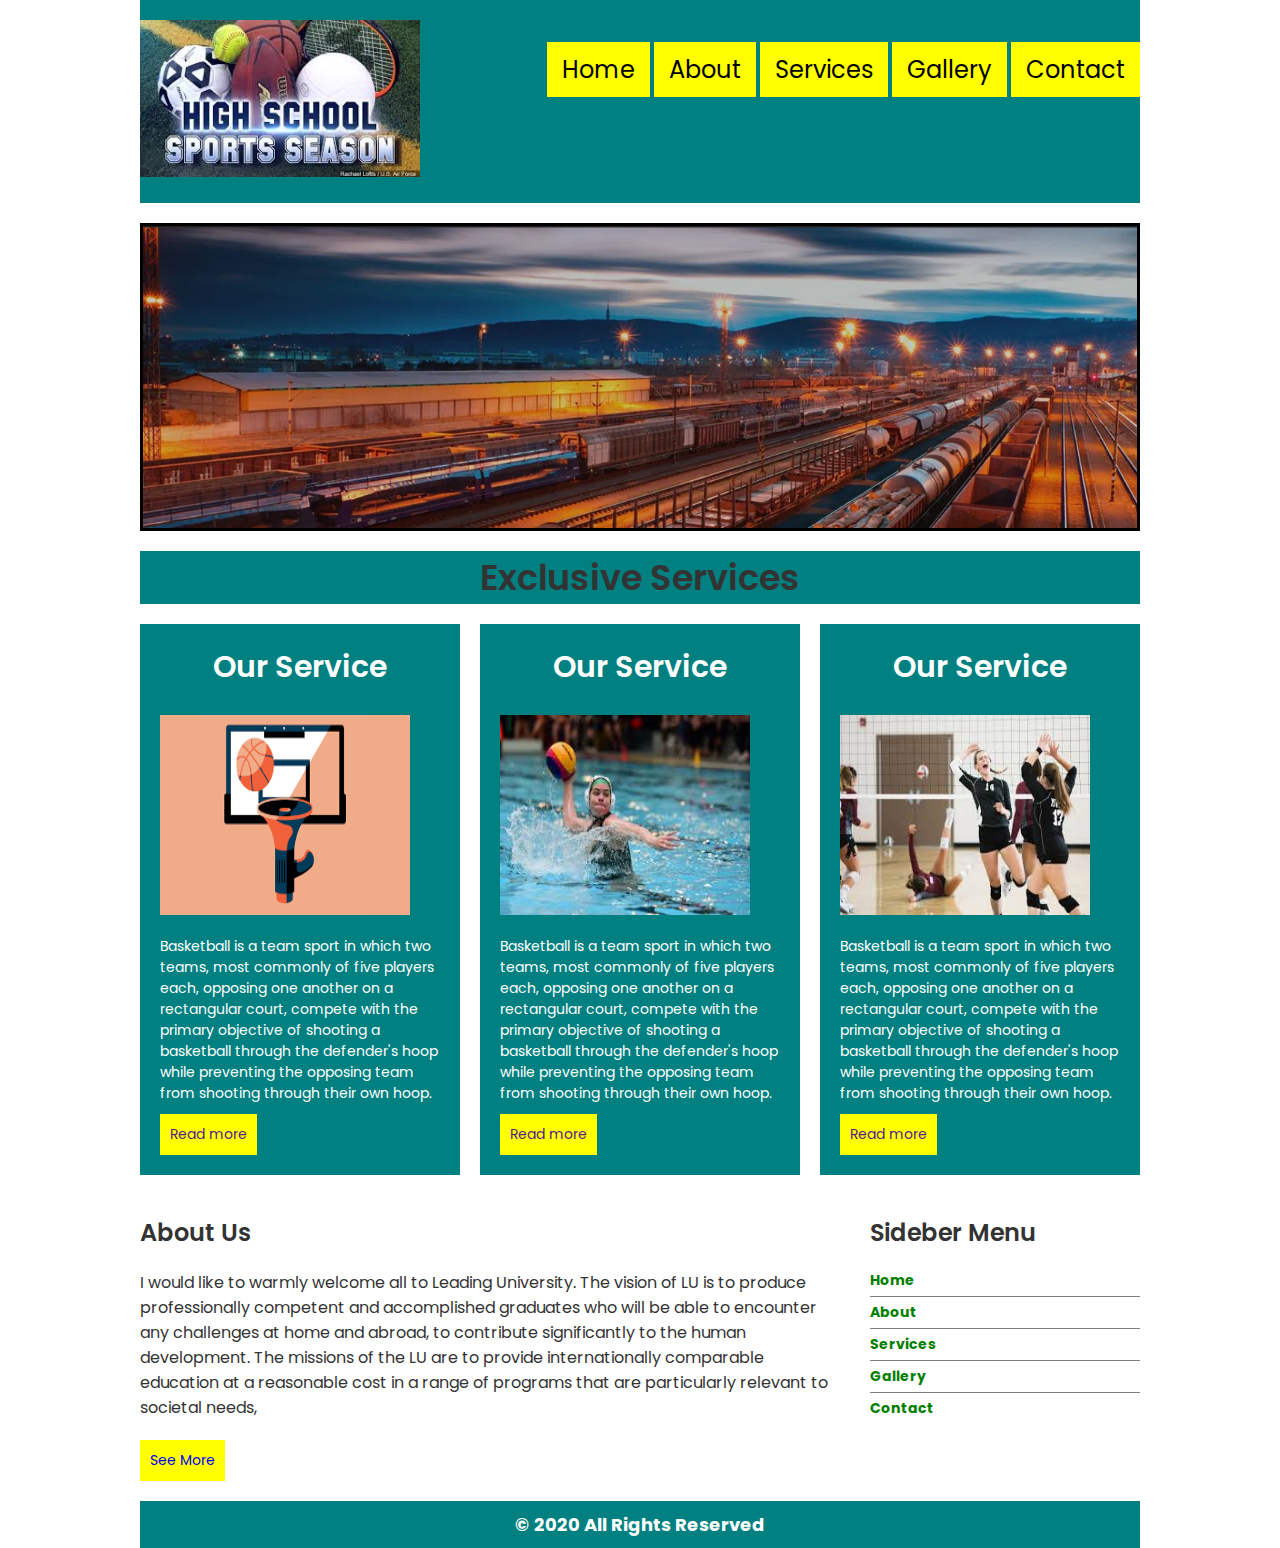
<file: index.html>
<!DOCTYPE html>
<html lang="en">
	<head>
		<title>Home || Project 3</title>
		<meta name="viewport" content="width=device-width,initial-scale=1.0">
		<link rel="stylesheet" type="text/css" href="project3Style.css"/>
		<link rel="stylesheet" type="text/css" href="responsive.css"/>
	</head>
	<body>
		<div class="area">
		<div class="header">
				<div class="logo">
					<a href="">
						<img src="picture/logo2.jpg" alt="logo"/>
					</a>
				</div>
				<div class="menu">
					<ul>
						<li><a href="index.html">Home</a></li>
						<li><a href="About.html">About</a></li>
						<li><a href="services.html">Services</a></li>
						<li><a href="gallery.html">Gallery</a></li>
						<li><a href="contact.html">Contact</a></li>		<!--First raw start-->
	
					</ul>
				</div>
			</div>
			<!--First raw end-->
			
			<!--second raw start-->
			<div class="banner">
				<img src="picture/bannar.jpg" alt="banner"/>
			</div>
			<!--second raw end-->
			
			<!--3rd raw start-->
			<div class="services">
				<div class="title">
					<h4>Exclusive Services</h4>
				</div>
				<div class="services-box">
					<div class="single-service">
						<h4>Our Service</h4>
						<img src="picture/service1.png" alt="service1"/>
						<p>Basketball is a team sport in which two teams, most commonly of five players each, opposing one another on a rectangular court, compete with the primary objective of shooting a basketball through the defender's hoop while preventing the opposing team from shooting through their own hoop. </p>
						<a href="">Read more</a>
					</div>
					<div class="single-service">
						<h4>Our Service</h4>
						<img src="picture/service2.jpg" alt="service1"/>
						<p>Basketball is a team sport in which two teams, most commonly of five players each, opposing one another on a rectangular court, compete with the primary objective of shooting a basketball through the defender's hoop while preventing the opposing team from shooting through their own hoop. </p>
						<a href="">Read more</a>
					</div>
					<div class="single-service">
						<h4>Our Service</h4>
						<img src="picture/service3.jpg" alt="service1"/>
						<p>Basketball is a team sport in which two teams, most commonly of five players each, opposing one another on a rectangular court, compete with the primary objective of shooting a basketball through the defender's hoop while preventing the opposing team from shooting through their own hoop. </p>
						<a href="">Read more</a>
					</div>
					
				</div>				
			</div>
			<!--3rd raw end-->
			
			<!--Fourth raw start-->
			<div class="about">
				<div class="about-left">
					<h4>About Us</h4>
					<p>I would like to warmly welcome all to Leading University. The vision of LU is to produce professionally competent and accomplished graduates who will be able to encounter any challenges at home and abroad, to contribute significantly to the human development. The missions of the LU are to provide internationally comparable education at a reasonable cost in a range of programs that are particularly relevant to societal needs,</p>
					<a href="#">See More</a>
				</div>
				
				<div class="about-right">
					<h4>Sideber Menu</h4>
					<ul>
						<li><a href="">Home</a></li>
						<li><a href="">About</a></li>
						<li><a href="">Services</a></li>
						<li><a href="">Gallery</a></li>
						<li><a href="">Contact</a></li>
					</ul>
				</div>
		</div>
		<!--Fourth raw end-->
		
		<!--Fifth raw start-->
			<div class="footer">
				<p>&copy; 2020 all rights reserved</p>
			</div>
		<!--Fifth raw end-->
		</div>
	</body>
</html>
</file>
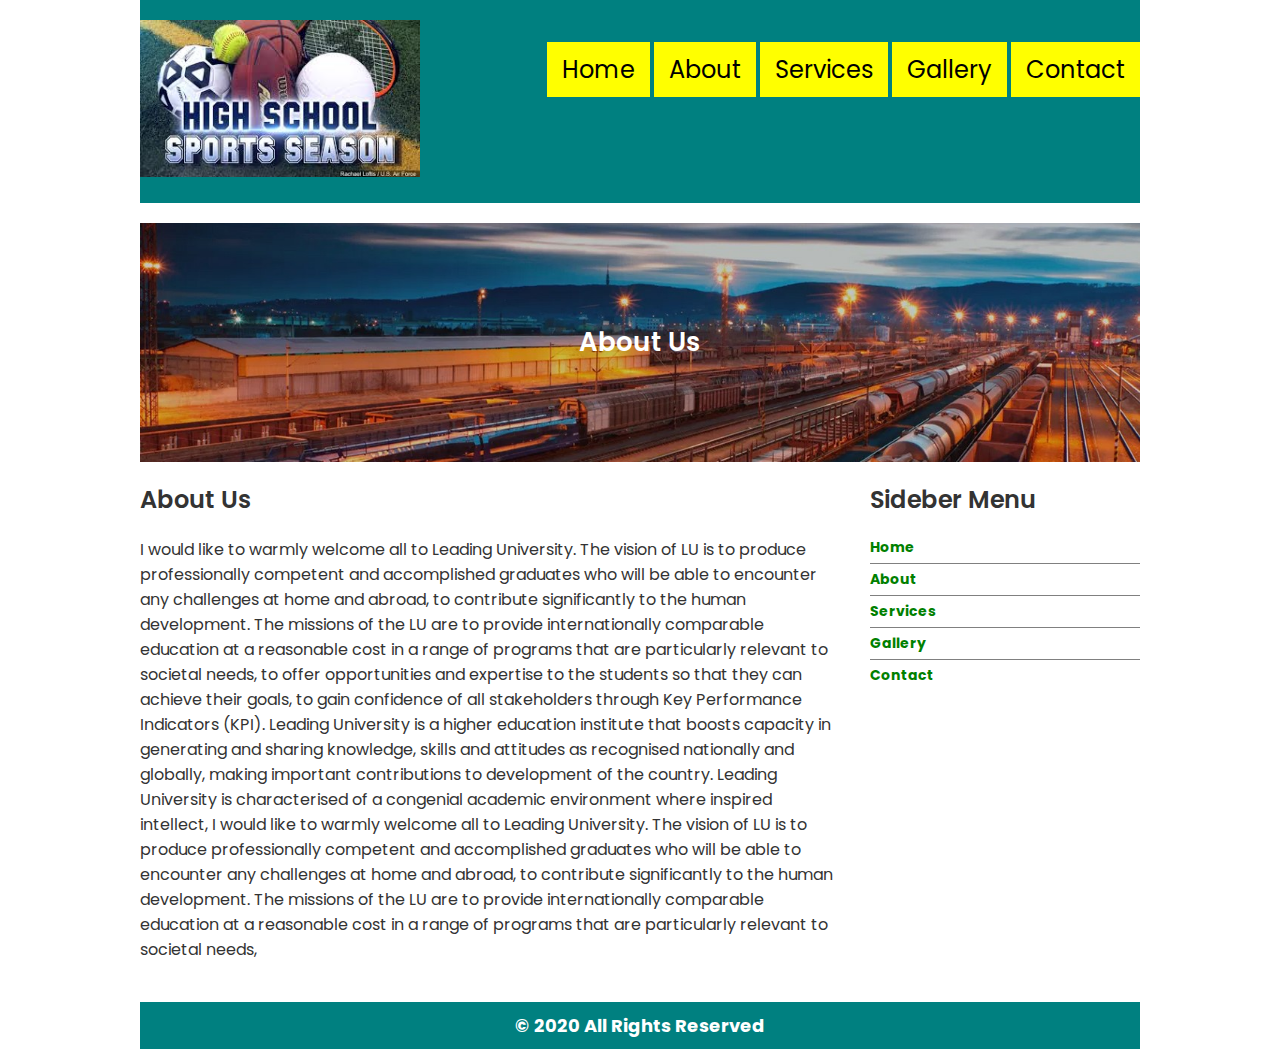
<file: About.html>
<!DOCTYPE html>
<html lang="en">
	<head>
		<title>About Us || Project 3</title>
		
		<meta name="viewport" content="width=device-width,initial-scale=1.0">
		<link rel="stylesheet" type="text/css" href="project3Style.css"/>
		<link rel="stylesheet" type="text/css" href="responsive.css"/>
	</head>
	<body>
		<div class="area">
		<!--First raw start-->
			<div class="header">
				<div class="logo">
					<a href="">
						<img src="picture/logo2.jpg" alt="logo"/>
					</a>
				</div>
				<div class="menu">
					<ul>
						<li><a href="index.html">Home</a></li>
						<li><a href="About.html">About</a></li>
						<li><a href="services.html">Services</a></li>
						<li><a href="gallery.html">Gallery</a></li>
						<li><a href="contact.html">Contact</a></li>
					</ul>
				</div>
			</div>
			<!--First raw end-->
			
			<!--second raw start-->
			<div class="page-banner">
				<h4>About Us</h4>
			</div>
			<!--second raw end-->
			
			
			<!--third raw start-->
			<div class="about">
				<div class="about-left">
					<h4>About Us</h4>
					<p>I would like to warmly welcome all to Leading University. The vision of LU is to produce professionally competent and accomplished graduates who will be able to encounter any challenges at home and abroad, to contribute significantly to the human development. The missions of the LU are to provide internationally comparable education at a reasonable cost in a range of programs that are particularly relevant to societal needs, to offer opportunities and expertise to the students so that they can achieve their goals, to gain confidence of all stakeholders through Key Performance Indicators (KPI). Leading University is a higher education institute that boosts capacity in generating and sharing knowledge, skills and attitudes as recognised nationally and globally, making important contributions to development of the country. Leading University is characterised of a congenial academic environment where inspired intellect, I would like to warmly welcome all to Leading University. The vision of LU is to produce professionally competent and accomplished graduates who will be able to encounter any challenges at home and abroad, to contribute significantly to the human development. The missions of the LU are to provide internationally comparable education at a reasonable cost in a range of programs that are particularly relevant to societal needs,</p>
				
				</div>
				
				<div class="about-right">
					<h4>Sideber Menu</h4>
					<ul>
						<li><a href="">Home</a></li>
						<li><a href="">About</a></li>
						<li><a href="">Services</a></li>
						<li><a href="">Gallery</a></li>
						<li><a href="">Contact</a></li>
					</ul>
				</div>
		</div>
		<!--third raw end-->
		
		<!--Fourth raw start-->
			<div class="footer">
				<p>&copy; 2020 all rights reserved</p>
			</div>
		<!--Fourth raw end-->
		</div>
	</body>
</html>
</file>
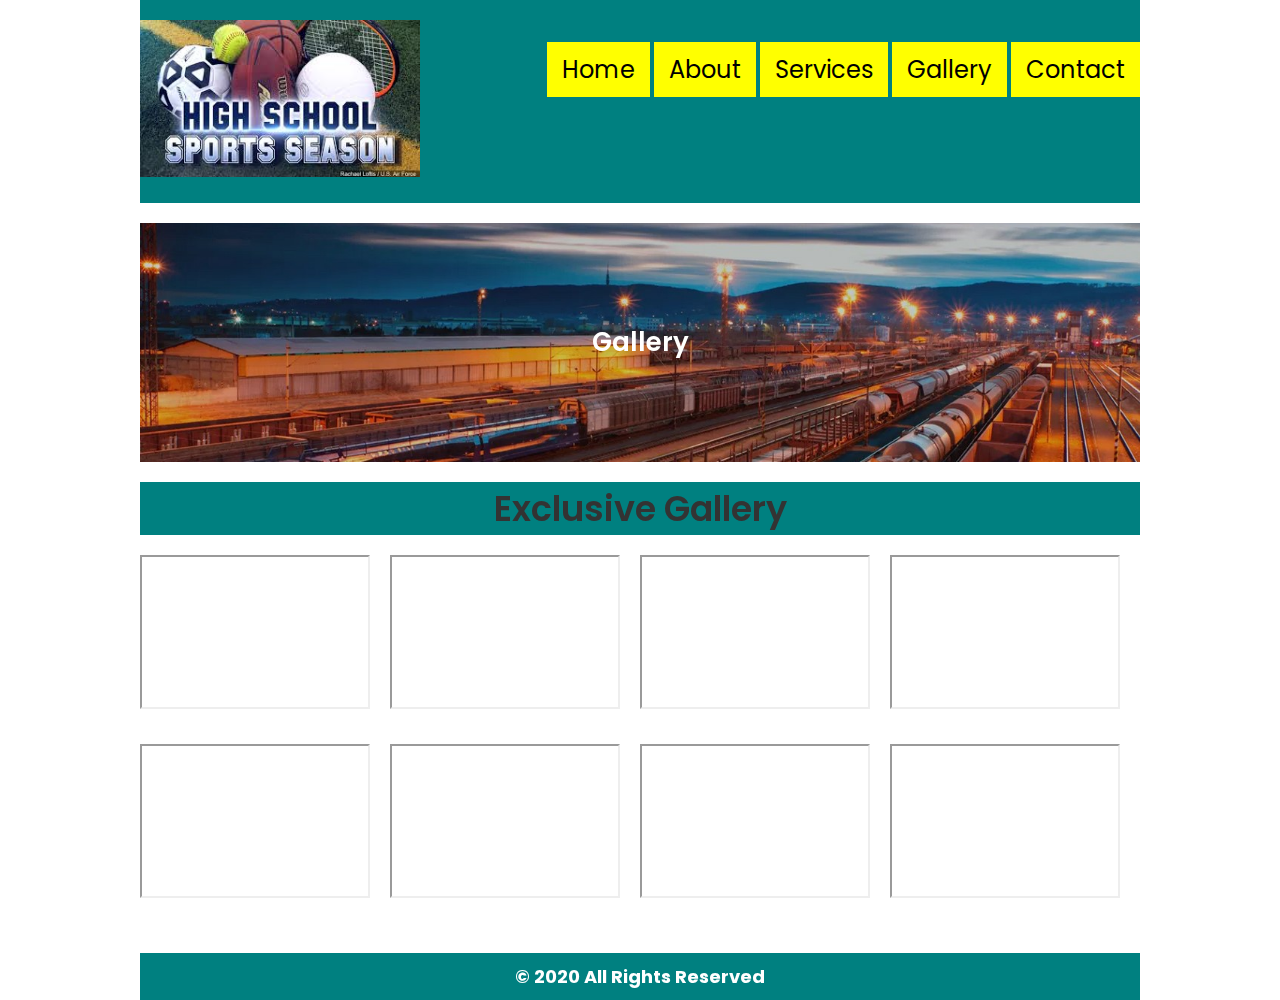
<file: gallery.html>
<!DOCTYPE html>
<html lang="en">
	<head>
		<title>Gallery || Project 3</title>
		
		<meta name="viewport" content="width=device-width,initial-scale=1.0">
		<link rel="stylesheet" type="text/css" href="project3Style.css"/>
		<link rel="stylesheet" type="text/css" href="responsive.css"/>
	</head>
	<body>
		<div class="area">
		<!--First raw start-->
			<div class="header">
				<div class="logo">
					<a href="">
						<img src="picture/logo2.jpg" alt="logo"/>
					</a>
				</div>
				<div class="menu">
					<ul>
						<li><a href="index.html">Home</a></li>
						<li><a href="About.html">About</a></li>
						<li><a href="services.html">Services</a></li>
						<li><a href="gallery.html">Gallery</a></li>
						<li><a href="contact.html">Contact</a></li>
					</ul>
				</div>
			</div>
			<!--First raw end-->
			
			<!--second raw start-->
			<div class="page-banner">
				<h4>Gallery</h4>
			</div>
			<!--second raw end-->
			
			<!--3rd raw start-->
			<div class="services">
				<div class="title">
					<h4>Exclusive Gallery</h4>
				</div>
				<div class="gallery-box">
					<div class="single-gallery">
						<iframe src="https://www.youtube.com/embed/TFcYd1EX3jQ" ></iframe>
					</div>
					<div class="single-gallery">
						<iframe src="https://www.youtube.com/embed/TFcYd1EX3jQ" ></iframe>
					</div>
					<div class="single-gallery">
						<iframe src="https://www.youtube.com/embed/TFcYd1EX3jQ" ></iframe>
					</div>
					<div class="single-gallery">
						<iframe src="https://www.youtube.com/embed/TFcYd1EX3jQ" ></iframe>
					</div>
					<div class="single-gallery">
						<iframe src="https://www.youtube.com/embed/TFcYd1EX3jQ" ></iframe>
					</div>
					<div class="single-gallery">
						<iframe src="https://www.youtube.com/embed/TFcYd1EX3jQ" ></iframe>
					</div>
					<div class="single-gallery">
						<iframe src="https://www.youtube.com/embed/TFcYd1EX3jQ" ></iframe>
					</div>
					<div class="single-gallery">
						<iframe src="https://www.youtube.com/embed/TFcYd1EX3jQ" ></iframe>
					</div>
				</div>				
			</div>
			<!--3rd raw end-->
			
			
		
		<!--Fourth raw start-->
			<div class="footer">
				<p>&copy; 2020 all rights reserved</p>
			</div>
		<!--Fourth raw end-->
		
		</div>
	</body>
</html>
</file>
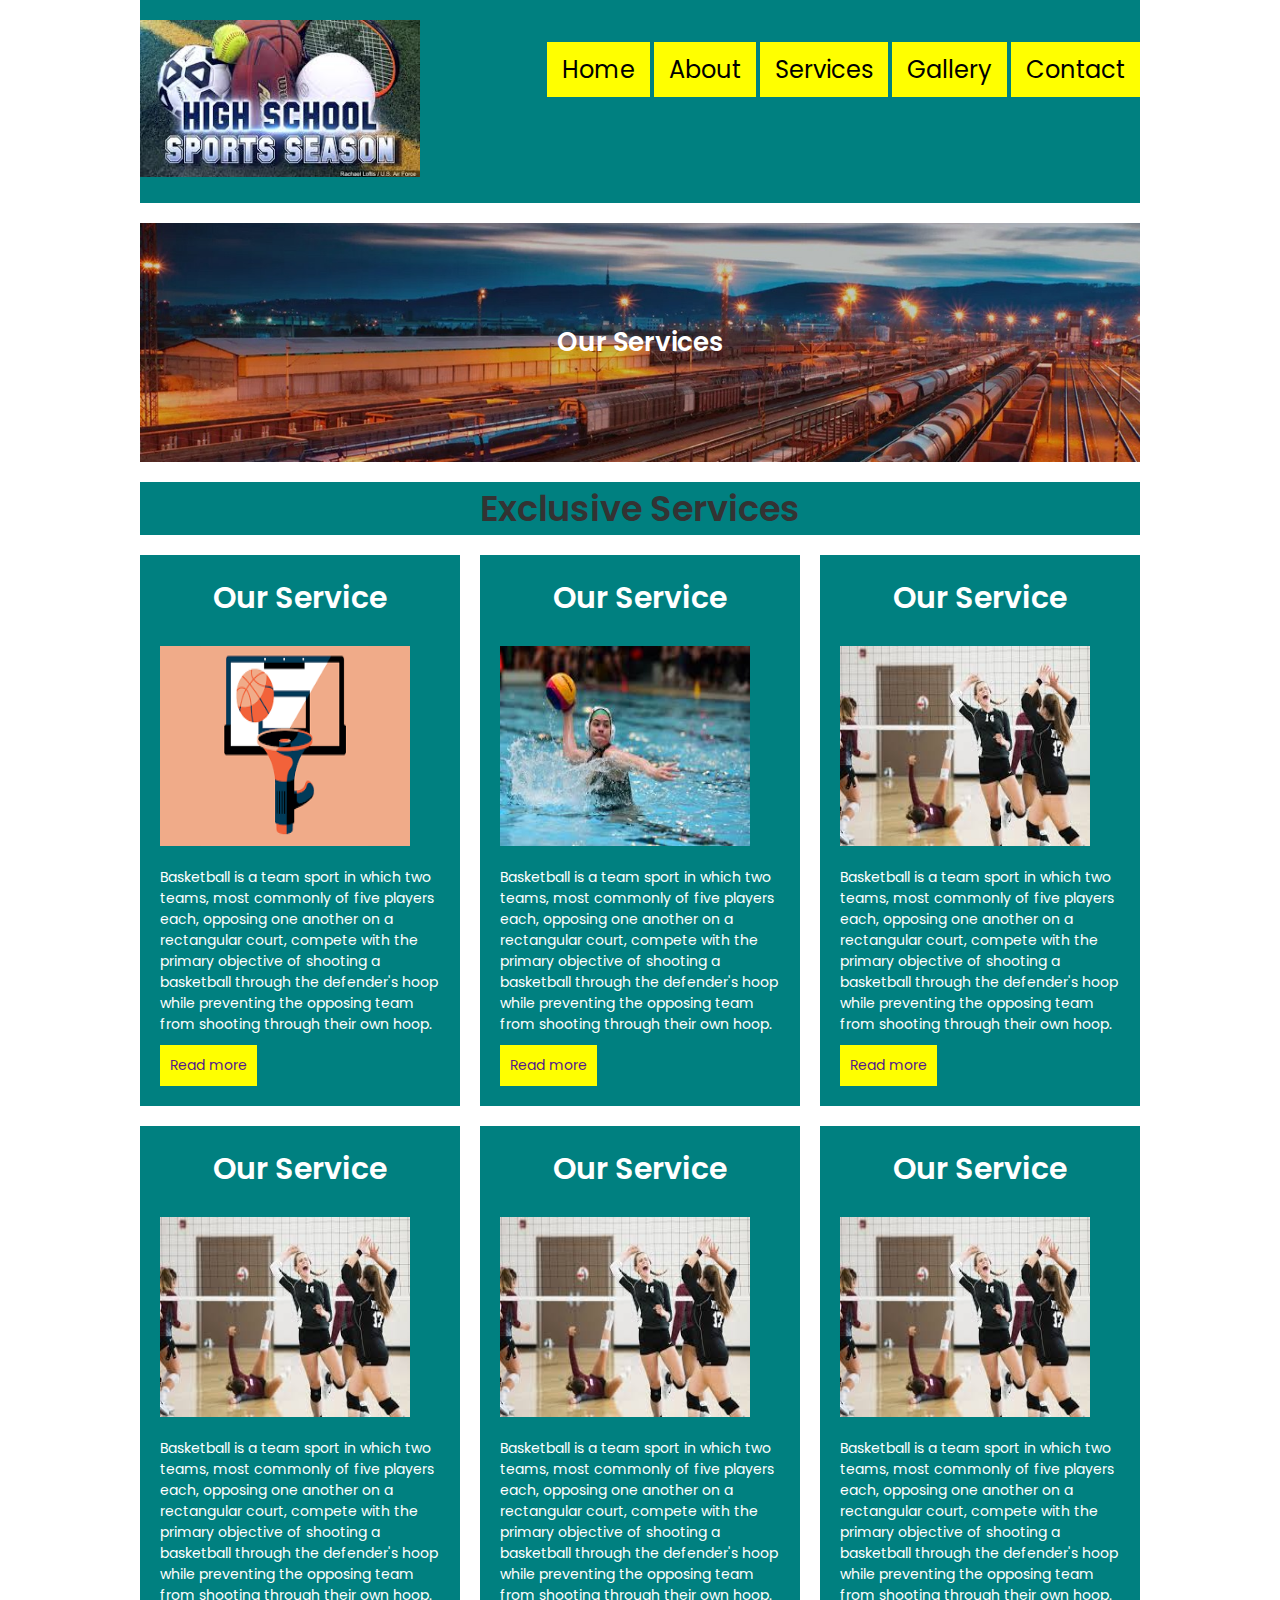
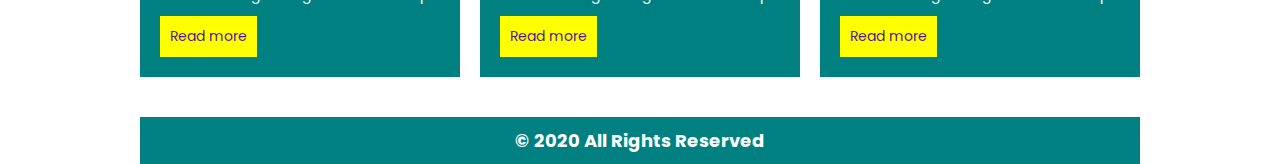
<file: services.html>
<!DOCTYPE html>
<html lang="en">
	<head>
		<title>Our Services || Project 3</title>
		
		<meta name="viewport" content="width=device-width,initial-scale=1.0">
		<link rel="stylesheet" type="text/css" href="project3Style.css"/>
		<link rel="stylesheet" type="text/css" href="responsive.css"/>
	</head>
	<body>
		<div class="area">
		<!--First raw start-->
			<div class="header">
				<div class="logo">
					<a href="">
						<img src="picture/logo2.jpg" alt="logo"/>
					</a>
				</div>
				<div class="menu">
					<ul>
						<li><a href="index.html">Home</a></li>
						<li><a href="About.html">About</a></li>
						<li><a href="services.html">Services</a></li>
						<li><a href="gallery.html">Gallery</a></li>
						<li><a href="contact.html">Contact</a></li>
					</ul>
				</div>
			</div>
			<!--First raw end-->
			
			<!--second raw start-->
			<div class="page-banner">
				<h4>Our Services</h4>
			</div>
			<!--second raw end-->
			
			<!--3rd raw start-->
			<div class="services">
				<div class="title">
					<h4>Exclusive Services</h4>
				</div>
				<div class="services-box service-page">
					<div class="single-service">
						<h4>Our Service</h4>
						<img src="picture/service1.png" alt="service1"/>
						<p>Basketball is a team sport in which two teams, most commonly of five players each, opposing one another on a rectangular court, compete with the primary objective of shooting a basketball through the defender's hoop while preventing the opposing team from shooting through their own hoop. </p>
						<a href="">Read more</a>
					</div>
					<div class="single-service">
						<h4>Our Service</h4>
						<img src="picture/service2.jpg" alt="service1"/>
						<p>Basketball is a team sport in which two teams, most commonly of five players each, opposing one another on a rectangular court, compete with the primary objective of shooting a basketball through the defender's hoop while preventing the opposing team from shooting through their own hoop. </p>
						<a href="">Read more</a>
					</div>
					<div class="single-service">
						<h4>Our Service</h4>
						<img src="picture/service3.jpg" alt="service1"/>
						<p>Basketball is a team sport in which two teams, most commonly of five players each, opposing one another on a rectangular court, compete with the primary objective of shooting a basketball through the defender's hoop while preventing the opposing team from shooting through their own hoop. </p>
						<a href="">Read more</a>
					</div>
					<div class="single-service">
						<h4>Our Service</h4>
						<img src="picture/service3.jpg" alt="service1"/>
						<p>Basketball is a team sport in which two teams, most commonly of five players each, opposing one another on a rectangular court, compete with the primary objective of shooting a basketball through the defender's hoop while preventing the opposing team from shooting through their own hoop. </p>
						<a href="">Read more</a>
					</div>
					<div class="single-service">
						<h4>Our Service</h4>
						<img src="picture/service3.jpg" alt="service1"/>
						<p>Basketball is a team sport in which two teams, most commonly of five players each, opposing one another on a rectangular court, compete with the primary objective of shooting a basketball through the defender's hoop while preventing the opposing team from shooting through their own hoop. </p>
						<a href="">Read more</a>
					</div>
					<div class="single-service">
						<h4>Our Service</h4>
						<img src="picture/service3.jpg" alt="service1"/>
						<p>Basketball is a team sport in which two teams, most commonly of five players each, opposing one another on a rectangular court, compete with the primary objective of shooting a basketball through the defender's hoop while preventing the opposing team from shooting through their own hoop. </p>
						<a href="">Read more</a>
					</div>
					
				</div>				
			</div>
			<!--3rd raw end-->
			
			
		
		<!--Fourth raw start-->
			<div class="footer">
				<p>&copy; 2020 all rights reserved</p>
			</div>
		<!--Fourth raw end-->
		</div>
	</body>
</html>
</file>
<file: project3Style.css>
@import url('https://fonts.googleapis.com/css2?family=Poppins:ital,wght@0,300;0,500;0,600;1,400&display=swap');
/*Common CSS*/
*{
	margin:0;
	padding:0;
	box-sizing:border-box;
}

body{
	font-weight:400;
	font-size:14px;
	color:#333;
	font-family: 'Poppins', sans-serif;	
}
h1,h2,h3,h4,h5,h6{
	font-weight:600;
	
}
.area{
	width:1000px;
	margin:0 auto;
}

/*header css*/
.header{
	overflow:hidden;
	background-color:teal;
	padding:20px 0;
}
.logo{
	float:left;
	width:280px;
	margin-right:20px;
}
.logo img{
	width:100%
	
}
.menu{
	float:right;
	width:700px;
}
.menu ul{
	text-decoration:none;
	text-align:right;
	margin-top:22px;
}
.menu ul li{
	display:inline-block;
	background-color:yellow;
}
.menu ul li a{
	color:black;
	text-decoration:none;
	font-size:24px;
	padding:10px 15px;
	display:block;
}
.menu ul li a:hover{
	background-color:green;
	color:white;
}
.banner{
	width:100%;
	
}
.banner img{
	width:100%;
	
	margin:0 auto;
	display:block;
	border:3px solid black;
	margin-top:20px;
}

.title{
	background-color:teal;
}
.title h4{
	text-align:center;
	text-transform:capitalize;
	font-size:35px;
	margin:20px 0;
}
.services-box {
	
	overflow:hidden;
}
.single-service{
	background-color:teal;
	padding:20px;
	float:left;
	width:320px;
	margin-right:20px;
	margin-bottom:20px;
}
.single-service:last-child{
	margin-right:0;
}
.single-service:nth-child(3),.single-service:nth-child(6){
	margin-right:0;
}
.single-service h4 {
	text-align: center;
	font-size: 30px;
	color:white;
	margin-bottom:25px;
}
.single-service img {
	width:250px;
	height:200px;
	margin-bottom: 15px;
}
.single-service p {
	color: white;
	margin-bottom:10px;
}
.single-service a {
	text-decoration: none;
	display: inline-block;
	background-color: yellow;
	padding: 10px;
}
.about{
	overflow:hidden;
}
.about-left{
	float:left;
	width:700px;
	margin-right:30px;
}
.about-left h4{
	margin-top:20px;
	margin-bottom:20px;
	font-size:24px;
}
.about-left p{
	margin-bottom:20px;
	font-size:16px;
}
.about-left a{
	text-decoration: none;
	display: inline-block;
	background-color: yellow;
	padding: 10px;
}
.about-right{
	float:left;
	width:270px;
}
.about-right h4{
	margin-top:20px;
	margin-bottom:20px;
	font-size:24px;
}
.about-right ul{
	list-style:none;
}
.about-right ul li{
	padding-bottom:5px;
	margin-bottom:5px;
	border-bottom:1px solid gray;
	
}
.about-right ul li:last-child{
	border-bottom:0;
}
.about-right ul li a{
	color:green;
	text-decoration:none;
	font-weight:bold;
	
}
.footer{
	margin-top:20px;
	color:white;
	background-color:teal;
	padding:10px;
	text-align:center;
}
.footer p{
	font-weight:bold;
	font-size:18px;
	text-transform:capitalize;
}
/*About page*/
.page-banner h4{
	color:white;
	text-align:center;
	font-size:26px;
	
}
.page-banner {
	margin-top: 20px;
	background-image: url('picture/bannar.jpg');
	background-size: cover;
	background-position: center;
	padding: 100px 0;
	text-align: center;
	width: 100%;
	/* width: ; */


}

.gallery-box{
	overflow:hidden;
}
.single-gallery{
	float:left;
	width:230px;
	margin-bottom:29px;
	margin-right:20px;
}
.single-gallery:nth-child(4),.single-gallery:nth-child(8){
	margin-right:0;
}
.single-gallery iframe{
	width:100%;
}
.contact{
	overflow:hidden;
	padding:30px 0;
}
.contact-form{
	float:left;
	margin-right:30px;
	width:650px;
}
.contact-form h4{
	text-transform:capitalize;
	font-size:25px;
	margin-bottom:25px;
}
.contact-form input{
	width:100%;
	padding:5px;
	border:1px solid #ddd;
	margin-bottom:10px;
	
}
.contact-form textarea{
	width:100%;
	padding:5px;
	border:1px solid #ddd;
	margin-bottom:10px;
}
.contact-form input[type="submit"]{
	width:auto;
	padding:10px 30px;
	border:0;
	background-color:tomato;
	color:#fff;
	font-weight:bold;
	font-size:18px;
	cursor:pointer;
	
}
.contact-address{
	float:right;
	width:320px;
}
.contact-address h4{
	text-transform:capitalize;
	font-size:25px;
	margin-bottom:25px;
}
.contact-address ul{
	list-style:none;
}
.contact-address ul li{
	margin-bottom:5px;
	padding-bottom:5px;
	border-bottom:1px solid #ddd;
	font-size:20px;
}
.contact-address ul li:last-child{
	border-bottom:0;
}
.contact-address ul li a{
	color:#333;
	text-decoration:none;
}
.contact-address ul li:hover,.contact-address ul li a:hover{
	color:teal;
	text-decoration:none;
}

.map {
	
	margin-bottom: 20px;
}
.map iframe {
	width: 100%;
	border: 3px solid #eee;
	height: 300px;
}

/*---use google fonts---*/
</file>
<file: responsive.css>
/*Responsive code part*/


/*mediul layout :1280px;*/
@media only screen and (min-width:992px) and (max-width:1200px){
	.area{
		width:970px;
	}
	.logo{
		width:240px;
	}
	.single-service{
		width:310px;
		background-color:gray;
	}
	.about-left{
		width:670px;
		text-align:center;
	}
	.single-gallery{
		width: 222px;
	}
	.contact-form{
		width: 550px;
	}
}

/*Tablet layout:768px.*/
@media only screen and (min-width:768px) and (max-width:992px){
	
	.area{
	width:750px;
	}
	.header{
		margin-top: 10px;
	}
	.logo{
		
		width: 160px;
	}
	.menu{
		width: 550px;
	}
	.about-left{
		width: 450px;
	}
	.about-left p {
	margin-bottom: 10px;
	font-size: 12px;
}
	.about-right{
		width: 200px;
	}
	.single-service{
		width: 235px;
	}
	.single-service h4{
		margin-top:10px;
		font-size: 20px;
		margin-bottom: 15px;
	}
	.single-service img{
		width: 180;
	height: 180;
	}
	.single-gallery{
		width: 167px;
	}
	.contact-form{
		width: 400;
	}
	.contact-address{
		width:250px;
	}
}

/*Mobile layout:320px.*/
@media only screen (max-width:767px){
	.area{
		width:300px; /*prblm*/
	}
	.menu{
		width:100%;
	}
	.menu ul{
		text-align:center;
	}
	
}
}

/*Wide mobile layout . */
@media only screen and (min-width:480px) and (max-width:767px){
}
</file>
